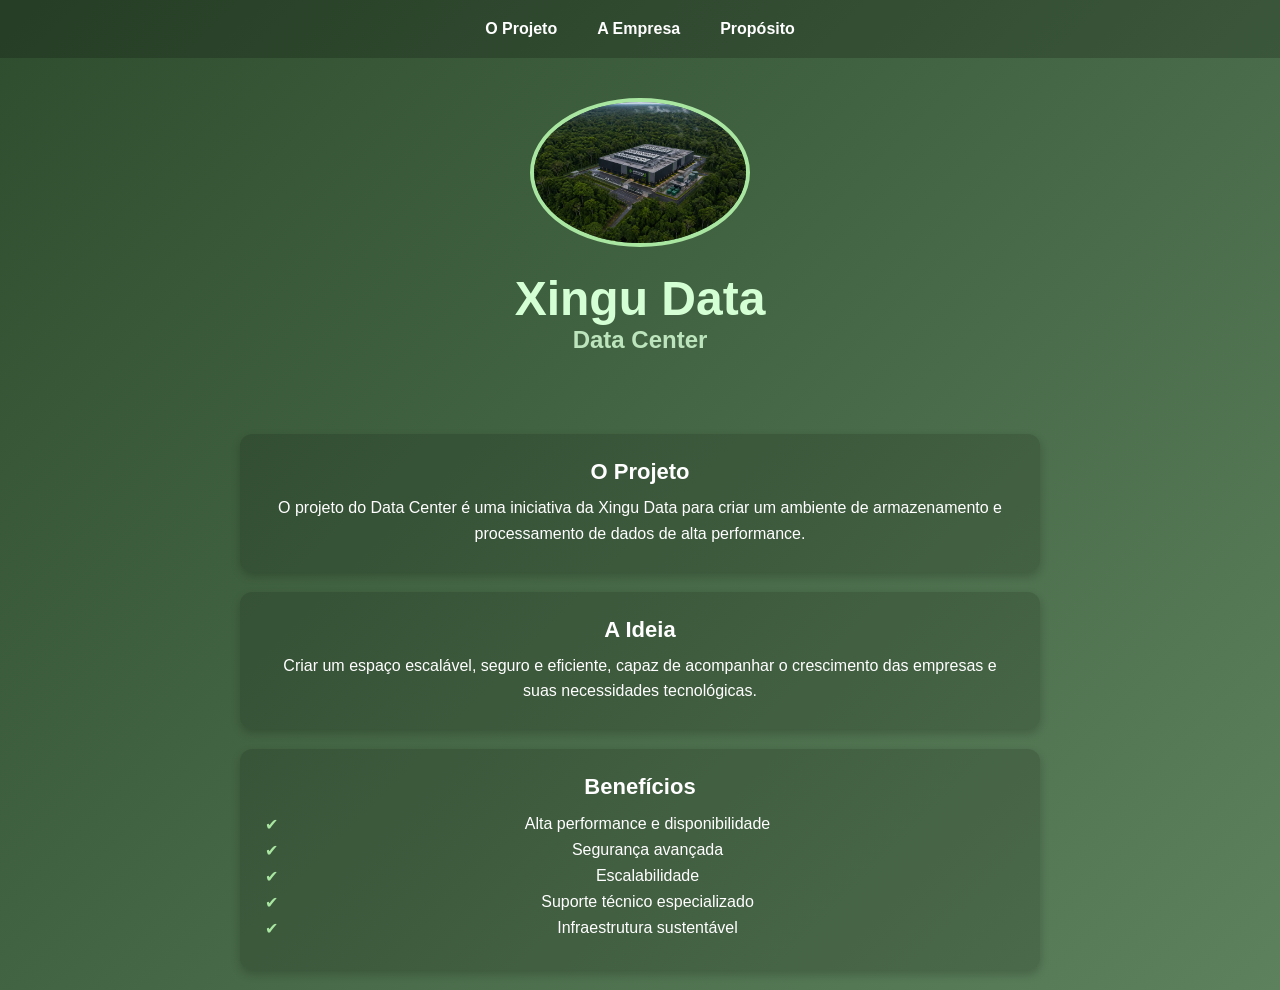
<file: index.html>
<!DOCTYPE html>
<html lang="pt-BR">
<head>
    <meta charset="UTF-8">
    <meta name="viewport" content="width=device-width, initial-scale=1.0">
    <title>Xingu Data Center</title>
    <link rel="stylesheet" href="index.css">
</head>
<body>

    <nav>
        <ul>
            <li><a href="#">O Projeto</a></li>
            <li><a href="empresa.html">A Empresa</a></li>
            <li><a href="proposito.html">Propósito</a></li>
        </ul>
    </nav>

    <header>
        <div class="center">
            <img src="./img/img.png" alt="Data Center">
            <h1>Xingu Data</h1>
            <h2>Data Center</h2>
        </div>
    </header>

    <main>
        <section>
            <div class="center">
                <h3>O Projeto</h3>
                <p>
                    O projeto do Data Center é uma iniciativa da Xingu Data para criar um ambiente de armazenamento 
                    e processamento de dados de alta performance.
                </p>
            </div>
        </section>

        <section>
            <div class="center">
                <h3>A Ideia</h3>
                <p>
                    Criar um espaço escalável, seguro e eficiente, capaz de acompanhar o crescimento das empresas 
                    e suas necessidades tecnológicas.
                </p>
            </div>
        </section>

        <section>
            <div class="center">
                <h3>Benefícios</h3>
                <ul class="benefits">
                    <li>Alta performance e disponibilidade</li>
                    <li>Segurança avançada</li>
                    <li>Escalabilidade</li>
                    <li>Suporte técnico especializado</li>
                    <li>Infraestrutura sustentável</li>
                </ul>
            </div>
        </section>
    </main>

</body>
</html>
</file>
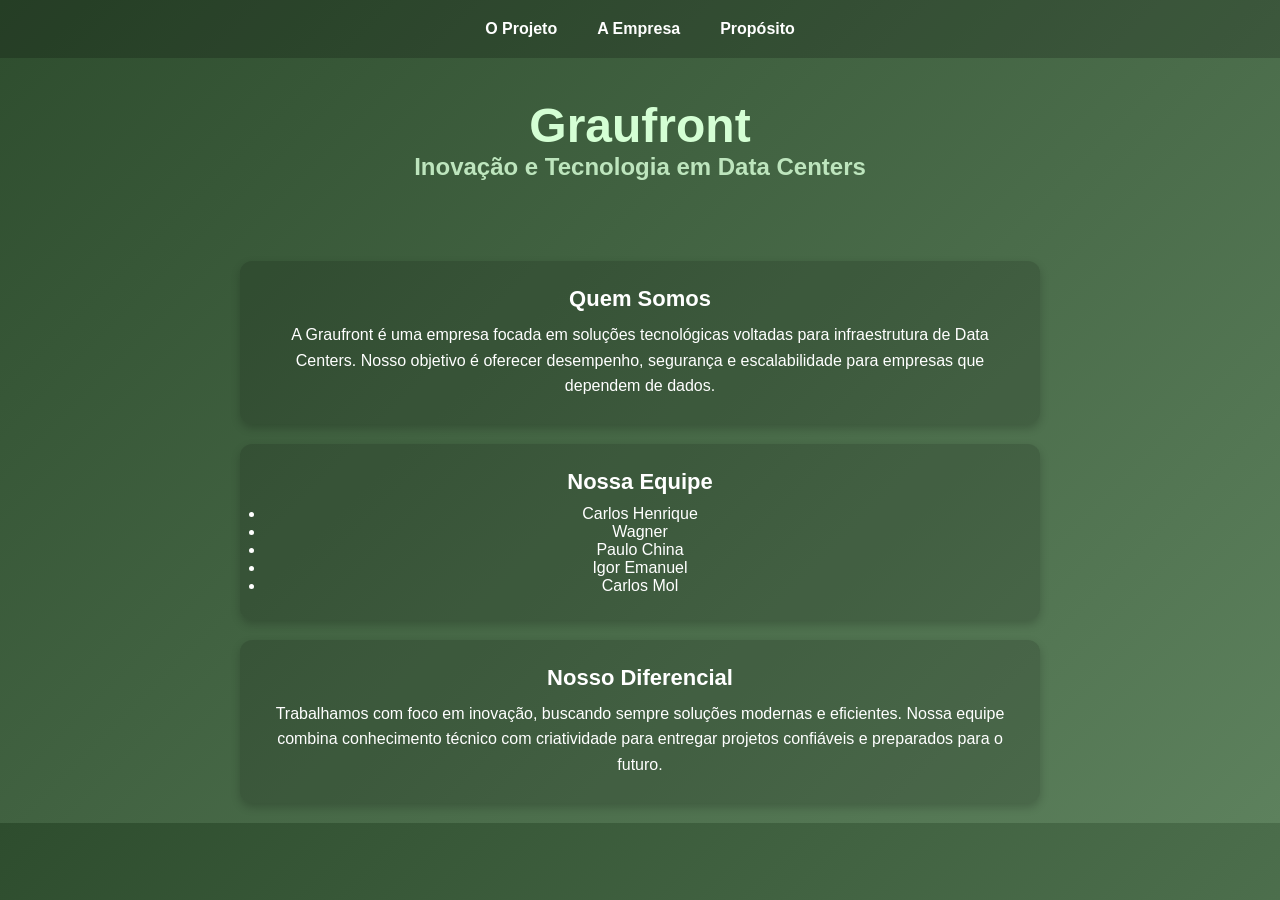
<file: empresa.html>
<!DOCTYPE html>
<html lang="pt-BR">
<head>
    <meta charset="UTF-8">
    <meta name="viewport" content="width=device-width, initial-scale=1.0">
    <title>A Empresa | Graufront</title>
    <link rel="stylesheet" href="index.css">
</head>
<body>

    <nav>
        <ul>
            <li><a href="index.html">O Projeto</a></li>
            <li><a href="empresa.html">A Empresa</a></li>
            <li><a href="proposito.html">Propósito</a></li>
        </ul>
    </nav>

    <header>
        <div class="center">
            <h1>Graufront</h1>
            <h2>Inovação e Tecnologia em Data Centers</h2>
        </div>
    </header>

    <main>

        <section>
            <div class="center">
                <h3>Quem Somos</h3>
                <p>
                    A Graufront é uma empresa focada em soluções tecnológicas voltadas para 
                    infraestrutura de Data Centers. Nosso objetivo é oferecer desempenho, 
                    segurança e escalabilidade para empresas que dependem de dados.
                </p>
            </div>
        </section>

        <section>
            <div class="center">
                <h3>Nossa Equipe</h3>
                <ul class="team">
                    <li>Carlos Henrique</li>
                    <li>Wagner</li>
                    <li>Paulo China</li>
                    <li>Igor Emanuel</li>
                    <li>Carlos Mol</li>
                </ul>
            </div>
        </section>

        <section>
            <div class="center">
                <h3>Nosso Diferencial</h3>
                <p>
                    Trabalhamos com foco em inovação, buscando sempre soluções modernas e eficientes.
                    Nossa equipe combina conhecimento técnico com criatividade para entregar projetos
                    confiáveis e preparados para o futuro.
                </p>
            </div>
        </section>

    </main>

</body>
</html>
</file>
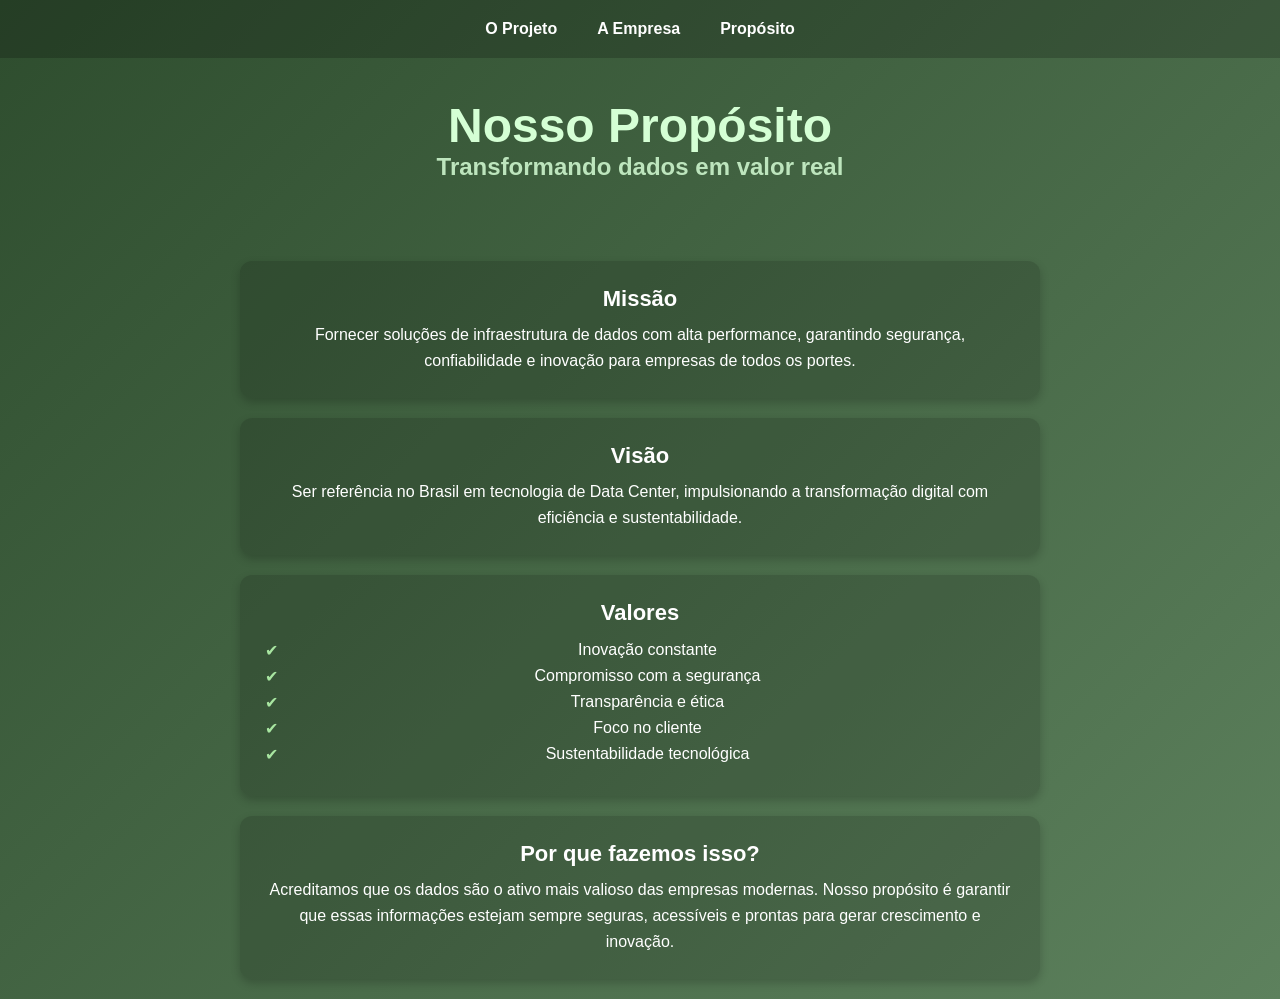
<file: proposito.html>
<!DOCTYPE html>
<html lang="pt-BR">
<head>
    <meta charset="UTF-8">
    <meta name="viewport" content="width=device-width, initial-scale=1.0">
    <title>Propósito | Xingu Data</title>
    <link rel="stylesheet" href="index.css">
</head>
<body>

    <nav>
        <ul>
            <li><a href="index.html">O Projeto</a></li>
            <li><a href="empresa.html">A Empresa</a></li>
            <li><a href="proposito.html">Propósito</a></li>
        </ul>
    </nav>

    <header>
        <div class="center">
            <h1>Nosso Propósito</h1>
            <h2>Transformando dados em valor real</h2>
        </div>
    </header>

    <main>

        <section>
            <div class="center">
                <h3>Missão</h3>
                <p>
                    Fornecer soluções de infraestrutura de dados com alta performance, 
                    garantindo segurança, confiabilidade e inovação para empresas de todos os portes.
                </p>
            </div>
        </section>

        <section>
            <div class="center">
                <h3>Visão</h3>
                <p>
                    Ser referência no Brasil em tecnologia de Data Center, impulsionando 
                    a transformação digital com eficiência e sustentabilidade.
                </p>
            </div>
        </section>

        <section>
            <div class="center">
                <h3>Valores</h3>
                <ul class="benefits">
                    <li>Inovação constante</li>
                    <li>Compromisso com a segurança</li>
                    <li>Transparência e ética</li>
                    <li>Foco no cliente</li>
                    <li>Sustentabilidade tecnológica</li>
                </ul>
            </div>
        </section>

        <section>
            <div class="center">
                <h3>Por que fazemos isso?</h3>
                <p>
                    Acreditamos que os dados são o ativo mais valioso das empresas modernas. 
                    Nosso propósito é garantir que essas informações estejam sempre seguras, 
                    acessíveis e prontas para gerar crescimento e inovação.
                </p>
            </div>
        </section>

    </main>

</body>
</html>
</file>
<file: index.css>
/* RESET */
* {
    margin: 0;
    padding: 0;
    box-sizing: border-box;
}

/* BODY */
body {
    font-family: Arial, Helvetica, sans-serif;
    background: linear-gradient(135deg, #2e4d2e, #5d815d);
    color: white;
}

/* NAV */
nav {
    background-color: rgba(0, 0, 0, 0.2);
}

nav ul {
    display: flex;
    justify-content: center;
    gap: 40px;
    list-style: none;
    padding: 20px;
}

nav a {
    color: white;
    text-decoration: none;
    font-weight: bold;
    transition: 0.3s;
}

nav a:hover {
    color: #a8e6a1;
}

/* HEADER */
header {
    padding: 40px 20px;
}

.center {
    text-align: center;
}

/* IMAGE */
img {
    width: 220px;
    border-radius: 50%;
    border: 4px solid #a8e6a1;
    margin-bottom: 20px;
}

/* TITLES */
h1 {
    font-size: 48px;
    color: #d4ffd4;
}

h2 {
    font-size: 24px;
    margin-bottom: 20px;
    color: #bde5bd;
}

h3 {
    margin-bottom: 10px;
    font-size: 22px;
}

/* SECTIONS */
section {
    background-color: rgba(0, 0, 0, 0.15);
    margin: 20px auto;
    padding: 25px;
    max-width: 800px;
    border-radius: 12px;
    box-shadow: 0 4px 10px rgba(0,0,0,0.2);
}

/* TEXT */
p {
    line-height: 1.6;
}

/* BENEFITS LIST */
.benefits {
    list-style: none;
    margin-top: 15px;
}

.benefits li {
    margin: 8px 0;
    padding-left: 15px;
    position: relative;
}

.benefits li::before {
    content: "✔";
    position: absolute;
    left: 0;
    color: #a8e6a1;
}

/* RESPONSIVO */
@media (max-width: 600px) {
    h1 {
        font-size: 32px;
    }

    nav ul {
        flex-direction: column;
        gap: 10px;
    }
}
</file>
